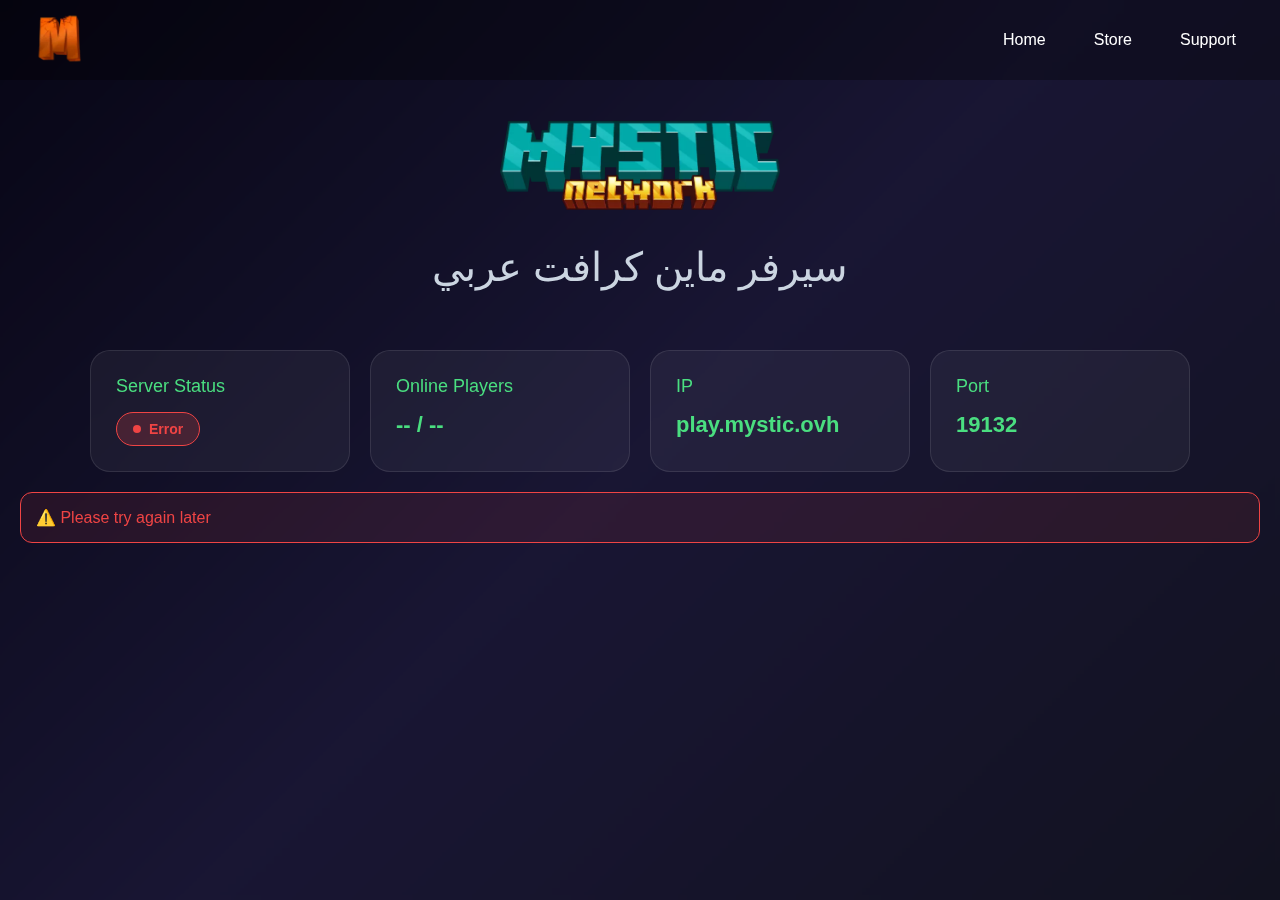
<file: index.html>
<!DOCTYPE html>
<html lang="ar">
<head>
    <meta charset="UTF-8">
    <meta name="viewport" content="width=device-width, initial-scale=1.0">
    <title>Mystic Network · Welcome</title>

    <link rel="icon" type="image/png" href="favicon.png">
    <link rel="stylesheet" href="style.css">

    <!-- Fonts -->
    <link rel="preconnect" href="https://fonts.googleapis.com">
    <link rel="preconnect" href="https://fonts.gstatic.com" crossorigin>
    <link href="https://fonts.googleapis.com/css2?family=Noto+Sans:wght@200..900&family=Cairo:wght@200..1000&display=swap" rel="stylesheet">
</head>

<body>

    <!-- Background -->
    <video autoplay muted loop playsinline id="bg-video">
        <source src="https://r2.guns.lol/dcd0e93e-a503-4743-941e-815433cb2be5.mp4" type="video/mp4">
    </video>
    <div id="bg-overlay"></div>

    <!-- NAVBAR -->
    <nav>
        <a href="#">
            <div class="logo">
                <img src="logo.webp" alt="Mystic Network">
            </div>
        </a>

        <ul class="nav-links">
            <a href="#">Home</a>
            <a href ="https://store.mystic.ovh/" target="_blank">Store</a>
            <a href="https://discord.gg/SvbZCf3Bhv" target="_blank">Support</a>
        </ul>
    </nav>

    <!-- CONTENT -->
    <div class="container">

        <!-- HERO -->
        <div class="hero">
            <img src="newlog.png" alt="Mystic Network">
            <p class="subtitle">سيرفر ماين كرافت عربي</p>
        </div>

        <!-- STATUS -->
        <div class="status-container">

            <div class="status-card">
                <div class="card-title">Server Status</div>
                <div class="card-content" id="server-status">
                    <div class="spinner"></div> Loading...
                </div>
            </div>

            <div class="status-card">
                <div class="card-title">Online Players</div>
                <div class="card-content" id="players-count">
                    <div class="spinner"></div> Loading...
                </div>
            </div>

            <div class="status-card">
                <div class="card-title">IP</div>
                <div class="card-content">
                    <div class="info-value">play.mystic.ovh</div>
                </div>
            </div>

            <div class="status-card">
                <div class="card-title">Port</div>
                <div class="card-content">
                    <div class="info-value">19132</div>
                </div>
            </div>

        </div>

        <div id="error-container"></div>

    </div>

    <!-- SCRIPT -->
    <script>
        async function fetchServerStatus() {
            try {
                const response = await fetch('https://api.mcsrvstat.us/3/mystic.ovh:25565');
                const data = await response.json();

                const statusElement = document.getElementById('server-status');
                const playersElement = document.getElementById('players-count');

                if (data.online === true) {
                    statusElement.innerHTML = `
                        <span class="status-badge status-online">
                            <span class="status-dot"></span> Online
                        </span>
                    `;

                    const currentPlayers = data.players?.online ?? 0;
                    const maxPlayers = data.players?.max ?? 0;

                    playersElement.innerHTML = `
                        <div class="info-value">${currentPlayers} / ${maxPlayers}</div>
                    `;
                } else {
                    statusElement.innerHTML = `
                        <span class="status-badge status-offline">
                            <span class="status-dot"></span> Offline
                        </span>
                    `;

                    playersElement.innerHTML = `
                        <div class="info-value">-- / --</div>
                    `;
                }

            } catch (error) {
                document.getElementById('server-status').innerHTML = `
                    <span class="status-badge status-offline">
                        <span class="status-dot"></span> Error
                    </span>
                `;

                document.getElementById('players-count').innerHTML = `
                    <div class="info-value">-- / --</div>
                `;

                document.getElementById('error-container').innerHTML = `
                    <div class="error-message">⚠️ Please try again later</div>
                `;
            }
        }

        fetchServerStatus();
        setInterval(fetchServerStatus, 30000);
    </script>

</body>
</html>
</file>
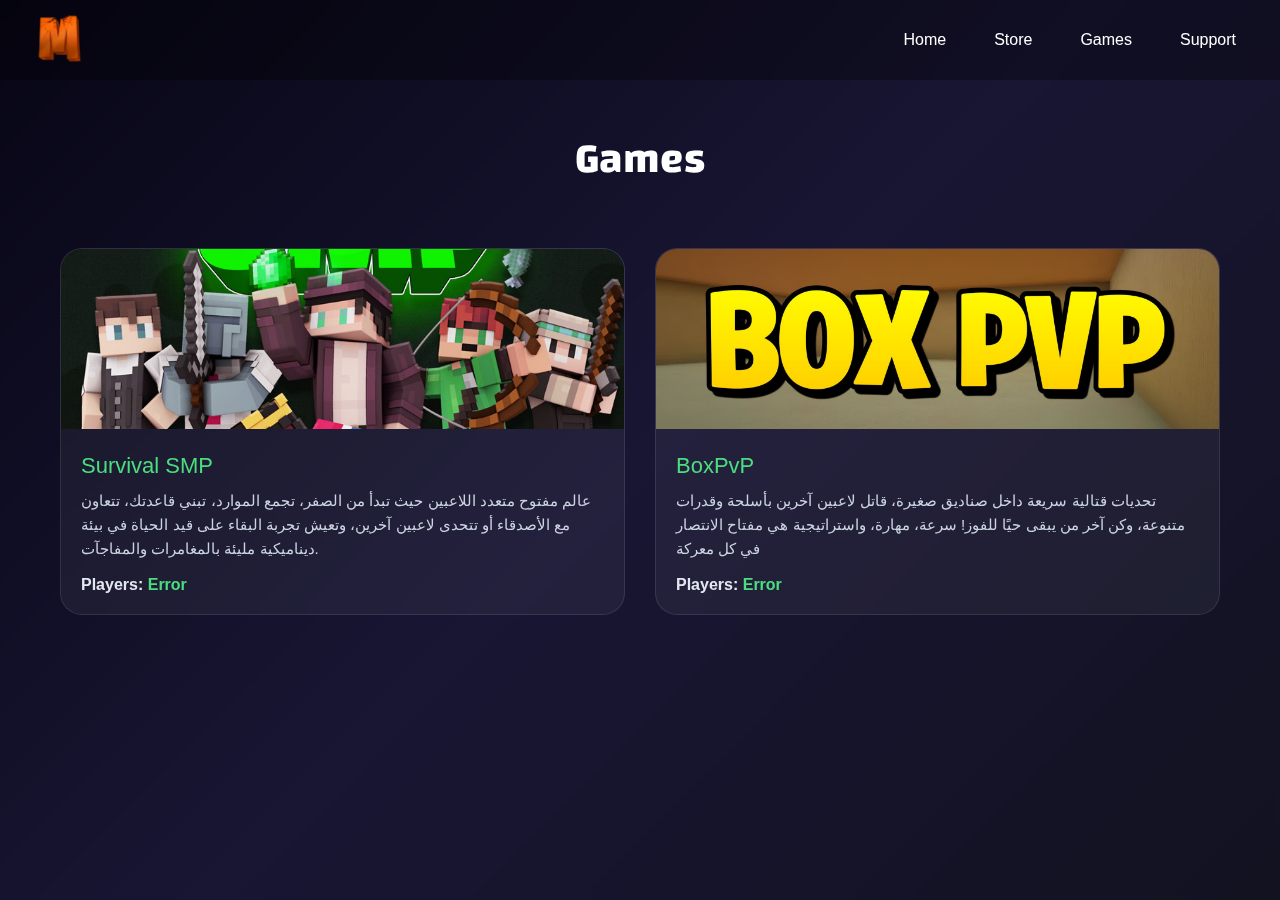
<file: games.html>
<!DOCTYPE html>

<html lang="fr">
<head>
    <meta charset="UTF-8">
    <meta name="viewport" content="width=device-width, initial-scale=1.0">
    <link rel="icon" type="image/png" href="favicon.png">
    <link rel="stylesheet" href="games.css"> 
    <title>Mystic Network | Games</title>

<!-- Fonts -->
<link rel="preconnect" href="https://fonts.googleapis.com">
<link rel="preconnect" href="https://fonts.gstatic.com" crossorigin>
<link href="https://fonts.googleapis.com/css2?family=Changa:wght@200..800&display=swap" rel="stylesheet">

</head>
<body>

<!-- Background -->

<video autoplay muted loop playsinline id="bg-video">
    <source src="https://r2.guns.lol/dcd0e93e-a503-4743-941e-815433cb2be5.mp4" type="video/mp4">
</video>
<div id="bg-overlay"></div>

<!-- Navbar -->

<nav>
    <a href="index.html" class="logo"><img src="logo.webp"></a>
    <div class="nav-links">
        <a href="index.html">Home</a>
        <a href="store.html">Store</a>
        <a href="#">Games</a>
        <a href="https://discord.gg/SvbZCf3Bhv" target="_blank">Support</a>
    </div>
</nav>

<!-- Content -->

<div class="container">
    <h1 class="title">Games</h1>

<div class="games-grid">

    <!-- Game Card -->
    <div class="game-card" data-api="https://api.mcsrvstat.us/3/5.252.100.36:23416">
    <img src="Games IMGS/SMP_Thumbnail_0.jpg" alt="Survival SMP">
    <div class="game-content">
        <div class="game-title">Survival SMP</div>
        <div class="game-desc">
         عالم مفتوح متعدد اللاعبين حيث تبدأ من الصفر، تجمع الموارد، تبني قاعدتك، تتعاون مع الأصدقاء أو تتحدى لاعبين آخرين، وتعيش تجربة البقاء على قيد الحياة في بيئة ديناميكية مليئة بالمغامرات والمفاجآت.
        </div>
        <div class="players">Players: <span class="players-count">Loading...</span></div>
    </div>
</div>

    <div class="game-card" data-api="https://api.mcsrvstat.us/3/5.252.100.36:27199">
    <img src="Games IMGS/boxpvp.jpeg" alt="Survival SMP">
    <div class="game-content">
        <div class="game-title">BoxPvP</div>
        <div class="game-desc">
        تحديات قتالية سريعة داخل صناديق صغيرة، قاتل لاعبين آخرين بأسلحة وقدرات متنوعة، وكن آخر من يبقى حيًا للفوز! سرعة، مهارة، واستراتيجية هي مفتاح الانتصار في كل معركة
        </div>
        <div class="players">Players: <span class="players-count">Loading...</span></div>
    </div>

</div>

</div>

<script>
async function loadPlayers() {
    const cards = document.querySelectorAll('.game-card');

    for (const card of cards) {
        const apiUrl = card.dataset.api;
        const countEl = card.querySelector('.players-count');

        if (!apiUrl) {
            countEl.textContent = '--';
            continue;
        }

        try {
            const res = await fetch(apiUrl);
            const data = await res.json();

            if (data.online) {
                const online = data.players?.online ?? 0;
                const max = data.players?.max ?? '?';
                countEl.textContent = `${online} / ${max}`;
            } else {
                countEl.textContent = 'Offline';
            }
        } catch (e) {
            countEl.textContent = 'Error';
        }
    }
}

loadPlayers();
setInterval(loadPlayers, 30000);
</script>


</body>
</html>
</file>
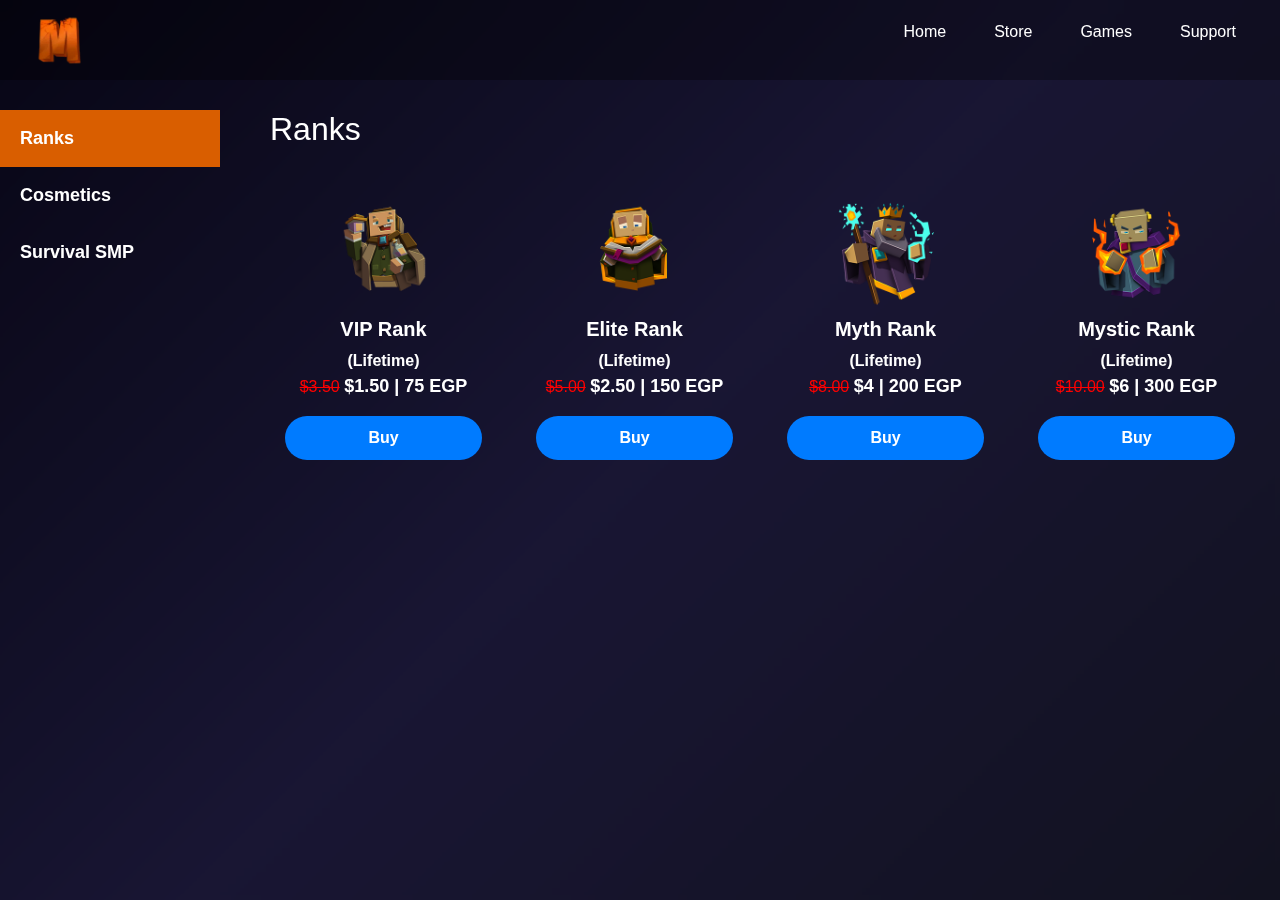
<file: store.html>
<!DOCTYPE html>
<html lang="ar" dir="ltr">
<head>
  <meta charset="UTF-8">
  <title>Mystic Network | Store</title>
  <link rel="icon" type="image/png" href="favicon.png">
  <link rel="stylesheet" href="https://cdn.jsdelivr.net/npm/bootstrap@5.3.2/dist/css/bootstrap.min.css">

  <style>
    body {
      background: #f5f5f5;
    }

    .sidebar {
      height: 100vh;
      padding-top: 30px;
      position: fixed;
      width: 220px;
    }

    .sidebar a {
      display: block;
      padding: 15px 20px;
      font-size: 18px;
      font-weight: bold;
      color: white;
      text-decoration: none;
      transition: 0.2s;
    }

    .sidebar a:hover, .sidebar a.active {
      background: #D95E00;
      color: white;
    }

    .content-area {
      margin-left: 240px;
      padding: 30px;
    }

    .shop-card {
      
      
      text-align: center;
      padding: 15px;
      border-radius: 12px;
      transition: 0.3s;
    }

    .shop-card:hover {
      transform: translateY(-5px);
      box-shadow: 0 5px 15px rgba(0,0,0,0.15);
    }

    .shop-card img {
      width: 120px;
      margin-bottom: 10px;
    }

    .old-price {
      text-decoration: line-through;
      color: red;
    }
    .new-price {
      font-weight: bold;
      font-size: 18px;
    }

    .btn-shop {
      width: 100%;
      background: #007bff;
      border-radius: 25px;
      font-weight: bold;
      color: white;
      padding: 10px;
      border: none;
    }

    .btn-shop:hover {
      background: #0069d9;
    }

    .hidden {
      display: none;
    }
    * {margin:0;padding:0;box-sizing:border-box;}
        body {
            font-family:'Segoe UI',Tahoma,Geneva,Verdana,sans-serif;
            background:linear-gradient(135deg,#0f0c29,#302b63,#24243e);
            color:#fff;min-height:100vh;overflow-x:hidden;
        }
        #bg-video {
            position:fixed;top:50%;left:50%;min-width:100%;min-height:100%;
            width:auto;height:auto;transform:translate(-50%,-50%);
            z-index:-2;object-fit:cover;
        }
        #bg-overlay {
            backdrop-filter:blur(2px);background-color:#0000007a;
            position:fixed;top:0;bottom:0;left:0;right:0;z-index:-1;
        }
        .logo img {height:60px;}
        .logo img:hover {
          transform: scale(1.1);
          transition: 0.3s;
        }
        nav {
            display:flex;justify-content:space-between;align-items:center;
            background:rgba(0,0,0,0.3);backdrop-filter:blur(10px);
            height:80px;padding:0 30px;
        }
        .nav-links {display:flex;gap:20px;list-style:none;}
        .nav-links a {
            color:#fff;text-decoration:none;font-weight:500;
            transition:all 0.3s;padding:8px 14px;border-radius:8px;
        }
        .nav-links a:hover {background:rgb(4 173 173);}
        .container {margin:0 auto;padding:40px 20px;position:relative;z-index:1;}
        .hero {text-align:center;margin-bottom:60px;}
        .hero img {height:90px;margin-bottom:30px;}
        .subtitle {
            font-size:40px;color:#cbd5e1;margin-bottom:30px;
            font-family: "Changa", sans-serif;
        }
        .discord-btn {
            display:inline-flex;align-items:center;gap:10px;background:#5865F2;
            color:white;padding:12px 25px;border-radius:12px;text-decoration:none;
            font-weight:600;transition:all 0.3s;margin-top:30px;font-size:16px;
        }
        .discord-btn:hover {background:#4752C4;transform:scale(1.05);
            box-shadow:0 10px 30px rgba(88,101,242,0.4);}
        .status-container {
            display:flex;flex-wrap:wrap;justify-content:center;gap:20px;
            margin-top:30px;
        }
        .status-card {
            background:rgba(255,255,255,0.05);backdrop-filter:blur(10px);
            border:1px solid rgba(255,255,255,0.1);
            border-radius:20px;padding:25px;width:260px;
            transition:all 0.3s;position:relative;overflow:hidden;
        }
        .status-card:hover {
            transform:translateY(-10px);border-color:#4ade80;
            box-shadow:0 10px 40px rgba(74,222,128,0.3);
        }
        .card-title {font-size:18px;margin-bottom:15px;color:#4ade80;
            display:flex;align-items:center;gap:10px;}
        .card-content {font-size:18px;color:#e2e8f0;}
        .spinner {
            width:20px;height:20px;border:3px solid rgba(74,222,128,0.3);
            border-top-color:#4ade80;border-radius:50%;
            animation:spin 1s linear infinite;
        }
        @keyframes spin {to {transform:rotate(360deg);}}
        .status-badge {
            display:inline-flex;align-items:center;gap:8px;
            padding:8px 16px;border-radius:20px;font-size:14px;font-weight:600;
        }
        .status-online {background:rgba(74,222,128,0.2);color:#4ade80;border:1px solid #4ade80;}
        .status-offline {background:rgba(239,68,68,0.2);color:#ef4444;border:1px solid #ef4444;}
        .status-dot {width:8px;height:8px;border-radius:50%;animation:pulse 2s infinite;}
        .status-online .status-dot {background:#4ade80;}
        .status-offline .status-dot {background:#ef4444;}
        @keyframes pulse {0%,100%{opacity:1;}50%{opacity:0.5;}}
        .info-value {font-size:22px;font-weight:bold;color:#4ade80;margin-top:10px;}
        .error-message {
            color:#ef4444;padding:15px;background:rgba(239,68,68,0.1);
            border:1px solid #ef4444;border-radius:12px;margin-top:20px;
        }
        @media (max-width:768px){
            .hero img{height:80px;}
            .subtitle{font-size:18px;}
            .discord-btn{font-size:15px;padding:10px 20px;}
        }
  </style>
</head>

<body>
  <video autoplay muted loop playsinline id="bg-video">
        <source src="https://r2.guns.lol/dcd0e93e-a503-4743-941e-815433cb2be5.mp4" type="video/mp4">
    </video>
    <div id="bg-overlay"></div>

    <nav>
        <a href="index.html">
        <div class="logo"><img src="logo.webp" alt=""></div>
        </a>
        <ul class="nav-links">
            <a href="index.html">Home</a>
            <a href="#">Store</a>
            <a href="#">Games</a>
            <a href="https://discord.gg/SvbZCf3Bhv" target="_blank">Support</a>
        </ul>
    </nav>

<!-- ================= SIDEBAR ================= -->
<div class="sidebar">
  <a href="#" class="active" onclick="showTab('ranks')">Ranks</a>
  <a href="#" onclick="showTab('cosmetics')">Cosmetics</a>
  <a href="#" onclick="showTab('smp')">Survival SMP</a>
</div>

<!-- ================= CONTENT AREA ================= -->
<div class="content-area">

  <!-- RANKS TAB -->
  <div id="ranks" class="tab-content">
    <h2 class="mb-4">Ranks</h2>
    <div class="row g-4">

      <!-- Example Rank -->
      <div class="col-lg-3 col-md-4 col-sm-6">
        <div class="shop-card">
          <img src="Store IMGS/Ranks/VIP.png">
          <h5 class="fw-bold">VIP Rank</h5>
          <h7 class="fw-bold">(Lifetime)</h7>
          <p><span class="old-price">$3.50</span> <span class="new-price">$1.50 | 75 EGP</span></p>
          <a href="https://discord.gg/SvbZCf3Bhv" target="_blank">
          <button class="btn-shop">Buy </button>
          </a>
        </div>
      </div>

      <div class="col-lg-3 col-md-4 col-sm-6">
        <div class="shop-card">
          <img src="Store IMGS/Ranks/Elite.png">
          <h5 class="fw-bold">Elite Rank</h5>
          <h7 class="fw-bold">(Lifetime)</h7>
          <p><span class="old-price">$5.00</span> <span class="new-price">$2.50 | 150 EGP</span></p>
          <a href="https://discord.gg/SvbZCf3Bhv" target="_blank">
          <button class="btn-shop">Buy </button>
          </a>
        </div>
      </div>

      <div class="col-lg-3 col-md-4 col-sm-6">
        <div class="shop-card">
          <img src="Store IMGS/Ranks/Myth.png">
          <h5 class="fw-bold">Myth Rank</h5>
          <h7 class="fw-bold">(Lifetime)</h7>
          <p><span class="old-price">$8.00</span> <span class="new-price">$4 | 200 EGP</span></p>
          <a href="https://discord.gg/SvbZCf3Bhv" target="_blank">
          <button class="btn-shop">Buy </button>
          </a>
        </div>
      </div>
      <div class="col-lg-3 col-md-4 col-sm-6">
        <div class="shop-card">
          <img src="Store IMGS/Ranks/Mystic.png">
          <h5 class="fw-bold">Mystic Rank</h5>
          <h7 class="fw-bold">(Lifetime)</h7>
          <p><span class="old-price">$10.00</span> <span class="new-price">$6 | 300 EGP</span></p>
          <a href="https://discord.gg/SvbZCf3Bhv" target="_blank">
          <button class="btn-shop">Buy </button>
          </a>
        </div>
      </div>

    </div>
  </div>

  <!-- SURVIVAL TAB -->
  <div id="smp" class="tab-content hidden">
    <h2 class="mb-4">Survival SMP</h2>
    <div class="row g-4">

      

      <div class="col-lg-3 col-md-4 col-sm-6">
        <div class="shop-card">
          <img src="Store IMGS/Survival/Super-Elytra.png">
          <h5 class="fw-bold">Super Elytra</h5>
          <h7 class="fw-bold">(One Season)</h7>
          <p><span class="old-price">$2.00</span> <span class="new-price">$1.00 | 50 EGP</span></p>
          <p>Fly Withour Firework (Shift)</p>
          <a href="https://discord.gg/SvbZCf3Bhv" target="_blank">
          <button class="btn-shop">Buy </button>
          </a>
        </div>
      </div>
      <div class="col-lg-3 col-md-4 col-sm-6">
        <div class="shop-card">
          <img src="Store IMGS/Survival/Super-Pickaxe.png">
          <h5 class="fw-bold">Super Pickaxe</h5>
          <h7 class="fw-bold">(One Season)</h7>
          <p><span class="old-price">$2.00</span> <span class="new-price">$1.00 | 50 EGP</span></p>
          <p>Break 3X3</p>
          <a href="https://discord.gg/SvbZCf3Bhv" target="_blank">
          <button class="btn-shop">Buy </button>
          </a>
        </div>
      </div>
      <div class="col-lg-3 col-md-4 col-sm-6">
        <div class="shop-card">
          <img src="Store IMGS/Survival/Super-Axe.png">
          <h5 class="fw-bold">Super Axe</h5>
          <h7 class="fw-bold">(One Season)</h7>
          <p><span class="old-price">$2.00</span> <span class="new-price">$1.00 | 50 EGP</span></p>
          <p>Break All Tree</p>
          <a href="https://discord.gg/SvbZCf3Bhv" target="_blank">
          <button class="btn-shop">Buy </button>
          </a>
        </div>
      </div>
      <div class="col-lg-3 col-md-4 col-sm-6">
        <div class="shop-card">
          <img src="Store IMGS/Survival/Super-Shovel.png">
          <h5 class="fw-bold">Super Shovel</h5>
          <h7 class="fw-bold">(One Season)</h7>
          <p><span class="old-price">$2.00</span> <span class="new-price">$1.00 | 50 EGP</span></p>
          <P>Break 3X3</P>
          <a href="https://discord.gg/SvbZCf3Bhv" target="_blank">
          <button class="btn-shop">Buy </button>
          </a>
        </div>
      </div>
      <div class="col-lg-3 col-md-4 col-sm-6">
        <div class="shop-card">
          <img src="Store IMGS/Survival/Super-Book.png">
          <h5 class="fw-bold">Super Book</h5>
          <h7 class="fw-bold">(One Time)</h7>
          <p><span class="old-price">$2.00</span> <span class="new-price">$1.00 | 50 EGP</span></p>
          <p>Make item Unbreakble</p>
          <a href="https://discord.gg/SvbZCf3Bhv" target="_blank">
          <button class="btn-shop">Buy </button>
          </a>
        </div>
      </div>
      <div class="col-lg-3 col-md-4 col-sm-6">
        <div class="shop-card">
          <img src="Store IMGS/Survival/Money.png">
          <h5 class="fw-bold">350K Money</h5>
          <h7 class="fw-bold">(One Season)</h7>
          <p><span class="old-price">$2.00</span> <span class="new-price">$1.00 | 50 EGP</span></p>
          <p>350K Money</p>
          <a href="https://discord.gg/SvbZCf3Bhv" target="_blank">
          <button class="btn-shop">Buy </button>
          </a>
        </div>
      </div>
      <div class="col-lg-3 col-md-4 col-sm-6">
        <div class="shop-card">
          <img src="Store IMGS/Survival/Basic-BackPack.png">
          <h5 class="fw-bold">Basic BackPack</h5>
          <h7 class="fw-bold">(One Season)</h7>
          <p><span class="old-price">$2.00</span> <span class="new-price">$1.00 | 50 EGP</span></p>
          <p>Extra 54 Solt</p>
          <a href="https://discord.gg/SvbZCf3Bhv" target="_blank">
          <button class="btn-shop">Buy </button>
          </a>
        </div>
      </div>
      <div class="col-lg-3 col-md-4 col-sm-6">
        <div class="shop-card">
          <img src="Store IMGS/Survival/Golden-BackPack.png">
          <h5 class="fw-bold">Golden BackPack</h5>
          <h7 class="fw-bold">(One Season)</h7>
          <p><span class="old-price">$3.00</span> <span class="new-price">$1.50 | 75 EGP</span></p>
          <p>Extra 90 Solt</p>
          <a href="https://discord.gg/SvbZCf3Bhv" target="_blank">
          <button class="btn-shop">Buy </button>
          </a>
        </div>
      </div>
      <div class="col-lg-3 col-md-4 col-sm-6">
        <div class="shop-card">
          <img src="Store IMGS/Survival/Diamond-BackPack.png">
          <h5 class="fw-bold">Diamond BackPack</h5>
          <h7 class="fw-bold">(One Season)</h7>
          <p><span class="old-price">$4.00</span> <span class="new-price">$2.00 | 100 EGP</span></p>
          <p>Extra 180 Solt</p>
          <a href="https://discord.gg/SvbZCf3Bhv" target="_blank">
          <button class="btn-shop">Buy </button>
          </a>
        </div>
      </div>
      <div class="col-lg-3 col-md-4 col-sm-6">
        <div class="shop-card">
          <img src="Store IMGS/Survival/Emerald-Crate.png">
          <h5 class="fw-bold">Emerald Crate</h5>
          <h7 class="fw-bold">(One Time)</h7>
          <p><span class="old-price">$4.00</span> <span class="new-price">$2.00 | 100 EGP</span></p>
          <p>Legenedry Random Stuff</p>
          <a href="https://discord.gg/SvbZCf3Bhv" target="_blank">
          <button class="btn-shop">Buy </button>
          </a>
        </div>
      </div>
      <div class="col-lg-3 col-md-4 col-sm-6">
        <div class="shop-card">
          <img src="Store IMGS/Survival/Golden-Crate.webp">
          <h5 class="fw-bold">Gold Crate</h5>
          <h7 class="fw-bold">(One Time)</h7>
          <p><span class="old-price">$3.00</span> <span class="new-price">$1.50 | 75 EGP</span></p>
          <p>Mythic Random Stuff</p>
          <a href="https://discord.gg/SvbZCf3Bhv" target="_blank">
          <button class="btn-shop">Buy </button>
          </a>
        </div>
      </div>
      <div class="col-lg-3 col-md-4 col-sm-6">
        <div class="shop-card">
          <img src="Store IMGS/Survival/Bronze-Crate.webp">
          <h5 class="fw-bold">Bronze Crate</h5>
          <h7 class="fw-bold">(One Time)</h7>
          <p><span class="old-price">$2.00</span> <span class="new-price">$1.00 | 50 EGP</span></p>
          <p>Epic Random Stuff</p>
          <a href="https://discord.gg/SvbZCf3Bhv" target="_blank">
          <button class="btn-shop">Buy </button>
          </a>
        </div>
      </div><div class="col-lg-3 col-md-4 col-sm-6">
        <div class="shop-card">
          <img src="Store IMGS/Survival/Extra-Home.png">
          <h5 class="fw-bold">Extra 10 Sethome</h5>
          <h7 class="fw-bold">(Lifetime)</h7>
          <p><span class="old-price">$2.00</span> <span class="new-price">$1.00 | 50 EGP</span></p>
          <p>Extra 10 SetHomes</p>
          <a href="https://discord.gg/SvbZCf3Bhv" target="_blank">
          <button class="btn-shop">Buy </button>
          </a>
        </div>
      </div>
    </div>
  </div>
  <!-- COSMETICS TAB -->
  <div id="cosmetics" class="tab-content hidden">
    <h2 class="mb-4">Cosmetics</h2>
    <div class="row g-4">

      <div class="col-lg-3 col-md-4 col-sm-6">
        <div class="shop-card">
          <img src="Store IMGS/Cosmetics/All Glow.gif">
          <h5 class="fw-bold">All Glow Colors</h5>
          <h7 class="fw-bold">(Lifetime)</h7>
          <p><span class="old-price">$2</span> <span class="new-price">$1 | 50EGP</span></p>
          <a href="https://discord.gg/SvbZCf3Bhv" target="_blank">
          <button class="btn-shop">Buy </button>
          </a>
        </div>
      </div>

    
      </div>

    </div>
  </div>
  <!-- PRODUCT MODAL -->
<div class="modal fade" id="productModal" tabindex="-1">
  <div class="modal-dialog modal-dialog-centered">
    <div class="modal-content" style="background:#1a1a1ad9; color:white; backdrop-filter:blur(5px); border-radius:15px;">
      
      <div class="modal-header border-0">
        <h5 class="modal-title fw-bold" id="modalTitle"></h5>
        <button type="button" class="btn-close btn-close-white" data-bs-dismiss="modal"></button>
      </div>

      <div class="modal-body text-center">
        <img id="modalImg" style="width:150px;">
        <p class="mt-3">
          <span id="modalOld" style="text-decoration:line-through; color:#ff4d4d; font-size:18px;"></span>
          <br>
          <span id="modalNew" style="font-size:22px; font-weight:bold;"></span>
        </p>
        <button class="btn-shop" style="width:80%;">Buy Now</button>
      </div>

    </div>
  </div>
</div>


</div>

<script>
  function showTab(tab) {
    document.querySelectorAll(".tab-content").forEach(el => el.classList.add("hidden"));
    document.getElementById(tab).classList.remove("hidden");

    document.querySelectorAll(".sidebar a").forEach(a => a.classList.remove("active"));
    event.target.classList.add("active");
  }
</script>
<style>
  footer {
    background: #111;
    padding: 10px 10px;
    color: #fff;
    margin-top: 350px;
  }

  footer h3 {
    font-weight: bold;
    margin-bottom: 20px;
  }

  .payment-methods {
    display: flex;
    justify-content: center;
    align-items: center;
    gap: 60px;
    flex-wrap: wrap;
  }

  .payment-box {
    text-align: center;
  }

  .payment-box img {
    height: 55px;
    
    transition: 0.3s;
  }

  .payment-box img:hover {
    transform: scale(1.1);
    
  }

  footer p {
    margin-top: 25px;
    color: #aaa;
  }
</style>
</body>
</html>
</file>
<file: style.css>
* {margin:0;padding:0;box-sizing:border-box;}
        body {
            font-family:'Segoe UI',Tahoma,Geneva,Verdana,sans-serif;
            background:linear-gradient(135deg,#0f0c29,#302b63,#24243e);
            color:#fff;min-height:100vh;overflow-x:hidden;
        }
        #bg-video {
            position:fixed;top:50%;left:50%;min-width:100%;min-height:100%;
            width:auto;height:auto;transform:translate(-50%,-50%);
            z-index:-2;object-fit:cover;
        }
        #bg-overlay {
            backdrop-filter:blur(2px);background-color:#0000007a;
            position:fixed;top:0;bottom:0;left:0;right:0;z-index:-1;
        }
        .logo img {height:60px;}
        .logo img:hover {
          transform: scale(1.1);
          transition: 0.3s;
        }
        nav {
            display:flex;justify-content:space-between;align-items:center;
            background:rgba(0,0,0,0.3);backdrop-filter:blur(10px);
            height:80px;padding:0 30px;
        }
        .nav-links {display:flex;gap:20px;list-style:none;}
        .nav-links a {
            color:#fff;text-decoration:none;font-weight:500;
            transition:all 0.3s;padding:8px 14px;border-radius:8px;
        }
        .nav-links a:hover {background:rgb(221, 119, 2);}
        .container {margin:0 auto;padding:40px 20px;position:relative;z-index:1;}
        .hero {text-align:center;margin-bottom:60px;}
        .hero img {height:90px;margin-bottom:30px;}
        .subtitle {
            font-size:40px;color:#cbd5e1;margin-bottom:30px;
            font-family: "Changa", sans-serif;
        }
        .discord-btn {
            display:inline-flex;align-items:center;gap:10px;background:#5865F2;
            color:white;padding:12px 25px;border-radius:12px;text-decoration:none;
            font-weight:600;transition:all 0.3s;margin-top:30px;font-size:16px;
        }
        .discord-btn:hover {background:#4752C4;transform:scale(1.05);
            box-shadow:0 10px 30px rgba(88,101,242,0.4);}
        .status-container {
            display:flex;flex-wrap:wrap;justify-content:center;gap:20px;
            margin-top:30px;
        }
        .status-card {
            background:rgba(255,255,255,0.05);backdrop-filter:blur(10px);
            border:1px solid rgba(255,255,255,0.1);
            border-radius:20px;padding:25px;width:260px;
            transition:all 0.3s;position:relative;overflow:hidden;
        }
        .status-card:hover {
            transform:translateY(-10px);border-color:#4ade80;
            box-shadow:0 10px 40px rgba(74,222,128,0.3);
        }
        .card-title {font-size:18px;margin-bottom:15px;color:#4ade80;
            display:flex;align-items:center;gap:10px;}
        .card-content {font-size:18px;color:#e2e8f0;}
        .spinner {
            width:20px;height:20px;border:3px solid rgba(74,222,128,0.3);
            border-top-color:#4ade80;border-radius:50%;
            animation:spin 1s linear infinite;
        }
        @keyframes spin {to {transform:rotate(360deg);}}
        .status-badge {
            display:inline-flex;align-items:center;gap:8px;
            padding:8px 16px;border-radius:20px;font-size:14px;font-weight:600;
        }
        .status-online {background:rgba(74,222,128,0.2);color:#4ade80;border:1px solid #4ade80;}
        .status-offline {background:rgba(239,68,68,0.2);color:#ef4444;border:1px solid #ef4444;}
        .status-dot {width:8px;height:8px;border-radius:50%;animation:pulse 2s infinite;}
        .status-online .status-dot {background:#4ade80;}
        .status-offline .status-dot {background:#ef4444;}
        @keyframes pulse {0%,100%{opacity:1;}50%{opacity:0.5;}}
        .info-value {font-size:22px;font-weight:bold;color:#4ade80;margin-top:10px;}
        .error-message {
            color:#ef4444;padding:15px;background:rgba(239,68,68,0.1);
            border:1px solid #ef4444;border-radius:12px;margin-top:20px;
        }
        @media (max-width:768px){
            .hero img{height:80px;}
            .subtitle{font-size:18px;}
            .discord-btn{font-size:15px;padding:10px 20px;}
        }
</file>
<file: games.css>
<style>
    body {
      background: #f5f5f5;
    }

    .sidebar {
      height: 100vh;
      padding-top: 30px;
      position: fixed;
      width: 220px;
    }

    .sidebar a {
      display: block;
      padding: 15px 20px;
      font-size: 18px;
      font-weight: bold;
      color: white;
      text-decoration: none;
      transition: 0.2s;
    }

    .sidebar a:hover, .sidebar a.active {
      background: #D95E00;
      color: white;
    }

    .content-area {
      margin-left: 240px;
      padding: 30px;
    }

    .shop-card {
      
      
      text-align: center;
      padding: 15px;
      border-radius: 12px;
      transition: 0.3s;
    }

    .shop-card:hover {
      transform: translateY(-5px);
      box-shadow: 0 5px 15px rgba(0,0,0,0.15);
    }

    .shop-card img {
      width: 120px;
      margin-bottom: 10px;
    }

    .old-price {
      text-decoration: line-through;
      color: red;
    }
    .new-price {
      font-weight: bold;
      font-size: 18px;
    }

    .btn-shop {
      width: 100%;
      background: #007bff;
      border-radius: 25px;
      font-weight: bold;
      color: white;
      padding: 10px;
      border: none;
    }

    .btn-shop:hover {
      background: #0069d9;
    }

    .hidden {
      display: none;
    }
    * {margin:0;padding:0;box-sizing:border-box;}
        body {
            font-family:'Segoe UI',Tahoma,Geneva,Verdana,sans-serif;
            background:linear-gradient(135deg,#0f0c29,#302b63,#24243e);
            color:#fff;min-height:100vh;overflow-x:hidden;
        }
        #bg-video {
            position:fixed;top:50%;left:50%;min-width:100%;min-height:100%;
            width:auto;height:auto;transform:translate(-50%,-50%);
            z-index:-2;object-fit:cover;
        }
        #bg-overlay {
            backdrop-filter:blur(2px);background-color:#0000007a;
            position:fixed;top:0;bottom:0;left:0;right:0;z-index:-1;
        }
        .logo img {height:60px;}
        .logo img:hover {
          transform: scale(1.1);
          transition: 0.3s;
        }
        nav {
            display:flex;justify-content:space-between;align-items:center;
            background:rgba(0,0,0,0.3);backdrop-filter:blur(10px);
            height:80px;padding:0 30px;
        }
        .nav-links {display:flex;gap:20px;list-style:none;}
        .nav-links a {
            color:#fff;text-decoration:none;font-weight:500;
            transition:all 0.3s;padding:8px 14px;border-radius:8px;
        }
        .nav-links a:hover {background:rgb(4 173 173);}
        .container {margin:0 auto;padding:40px 20px;position:relative;z-index:1;}
        .hero {text-align:center;margin-bottom:60px;}
        .hero img {height:90px;margin-bottom:30px;}
        .subtitle {
            font-size:40px;color:#cbd5e1;margin-bottom:30px;
            font-family: "Changa", sans-serif;
        }
        .discord-btn {
            display:inline-flex;align-items:center;gap:10px;background:#5865F2;
            color:white;padding:12px 25px;border-radius:12px;text-decoration:none;
            font-weight:600;transition:all 0.3s;margin-top:30px;font-size:16px;
        }
        .discord-btn:hover {background:#4752C4;transform:scale(1.05);
            box-shadow:0 10px 30px rgba(88,101,242,0.4);}
        .status-container {
            display:flex;flex-wrap:wrap;justify-content:center;gap:20px;
            margin-top:30px;
        }
        .status-card {
            background:rgba(255,255,255,0.05);backdrop-filter:blur(10px);
            border:1px solid rgba(255,255,255,0.1);
            border-radius:20px;padding:25px;width:260px;
            transition:all 0.3s;position:relative;overflow:hidden;
        }
        .status-card:hover {
            transform:translateY(-10px);border-color:#4ade80;
            box-shadow:0 10px 40px rgba(74,222,128,0.3);
        }
        .card-title {font-size:18px;margin-bottom:15px;color:#4ade80;
            display:flex;align-items:center;gap:10px;}
        .card-content {font-size:18px;color:#e2e8f0;}
        .spinner {
            width:20px;height:20px;border:3px solid rgba(74,222,128,0.3);
            border-top-color:#4ade80;border-radius:50%;
            animation:spin 1s linear infinite;
        }
        @keyframes spin {to {transform:rotate(360deg);}}
        .status-badge {
            display:inline-flex;align-items:center;gap:8px;
            padding:8px 16px;border-radius:20px;font-size:14px;font-weight:600;
        }
        .status-online {background:rgba(74,222,128,0.2);color:#4ade80;border:1px solid #4ade80;}
        .status-offline {background:rgba(239,68,68,0.2);color:#ef4444;border:1px solid #ef4444;}
        .status-dot {width:8px;height:8px;border-radius:50%;animation:pulse 2s infinite;}
        .status-online .status-dot {background:#4ade80;}
        .status-offline .status-dot {background:#ef4444;}
        @keyframes pulse {0%,100%{opacity:1;}50%{opacity:0.5;}}
        .info-value {font-size:22px;font-weight:bold;color:#4ade80;margin-top:10px;}
        .error-message {
            color:#ef4444;padding:15px;background:rgba(239,68,68,0.1);
            border:1px solid #ef4444;border-radius:12px;margin-top:20px;
        }
        @media (max-width:768px){
            .hero img{height:80px;}
            .subtitle{font-size:18px;}
            .discord-btn{font-size:15px;padding:10px 20px;}
        }
        .rank-table {
    background: transparent !important;
    border: 1px solid rgba(255, 255, 255, 0.15);
    backdrop-filter: blur(6px);
    border-radius: 12px;
    overflow: hidden;
    color: #fff;
}

.rank-table th {
    background: #007bff;
    color: rgb(255, 255, 255);
    font-size: 18px;
    padding: 12px;
    border-bottom: 1px solid rgba(255,255,255,0.1);
}

.rank-table td {
    background: transparent !important;
    padding: 14px;
    font-size: 17px;
    border: 1px solid rgba(255,255,255,0.05);
    color:#0fb96a;
    font-weight: bold;
}

.rank-table .old {
    text-decoration: line-through;
    color: #ff6b6b;
    margin: 3px;
}

.rank-table .new {
    color: #4069d9;
    font-weight: bold;
    margin: 3px;
}

.server-title td {
    background: rgba(0, 0, 0, 0.30) !important;
    font-weight: bold;
    color: #60a5fa;
    font-size: 20px;
    padding: 10px;
    border: none !important;
}
.t {
  color: #4bc6ff7a;
}
    *{margin:0;padding:0;box-sizing:border-box;}
    body{
        font-family:'Segoe UI',Tahoma,Verdana,sans-serif;
        background:linear-gradient(135deg,#0f0c29,#302b63,#24243e);
        color:#fff;min-height:100vh;overflow-x:hidden;
    }
    #bg-video{
        position:fixed;top:50%;left:50%;min-width:100%;min-height:100%;
        transform:translate(-50%,-50%);z-index:-2;object-fit:cover;
    }
    #bg-overlay{
        position:fixed;inset:0;background:#0000007a;
        backdrop-filter:blur(2px);z-index:-1;
    }
    nav{
        display:flex;justify-content:space-between;align-items:center;
        height:80px;padding:0 30px;
        background:rgba(0,0,0,0.3);backdrop-filter:blur(10px);
    }
    .logo img{height:60px;}
    .nav-links{display:flex;gap:20px;list-style:none;}
    .nav-links a{
        color:#fff;text-decoration:none;font-weight:500;
        padding:8px 14px;border-radius:8px;transition:.3s;
    }
    .nav-links a:hover{background:#04adad;}

    .container{padding:40px 20px;max-width:1200px;margin:auto;}
    .title{
        text-align:center;margin-bottom:50px;
        font-size:42px;font-family:'Changa',sans-serif;
    }

    .games-grid{
        display:grid;grid-template-columns:repeat(auto-fit,minmax(280px,1fr));
        gap:30px;
    }
    .game-card{
        background:rgba(255,255,255,0.05);
        backdrop-filter:blur(12px);
        border:1px solid rgba(255,255,255,0.1);
        border-radius:22px;overflow:hidden;
        transition:.3s;
    }
    .game-card:hover{
        transform:translateY(-10px);
        border-color:#4ade80;
        box-shadow:0 15px 40px rgba(74,222,128,.3);
    }
    .game-card img{
        width:100%;height:180px;object-fit:cover;
    }
    .game-content{padding:20px;}
    .game-title{
        font-size:22px;color:#4ade80;margin-bottom:10px;
    }
    .game-desc{
        font-size:15px;color:#cbd5e1;line-height:1.6;
    }
    .players{
        margin-top:15px;font-weight:600;
        color:#e2e8f0;font-size:16px;
    }
    .players span{color:#4ade80;}

    @media(max-width:768px){
        .title{font-size:28px;}
    }
</style>
</file>
